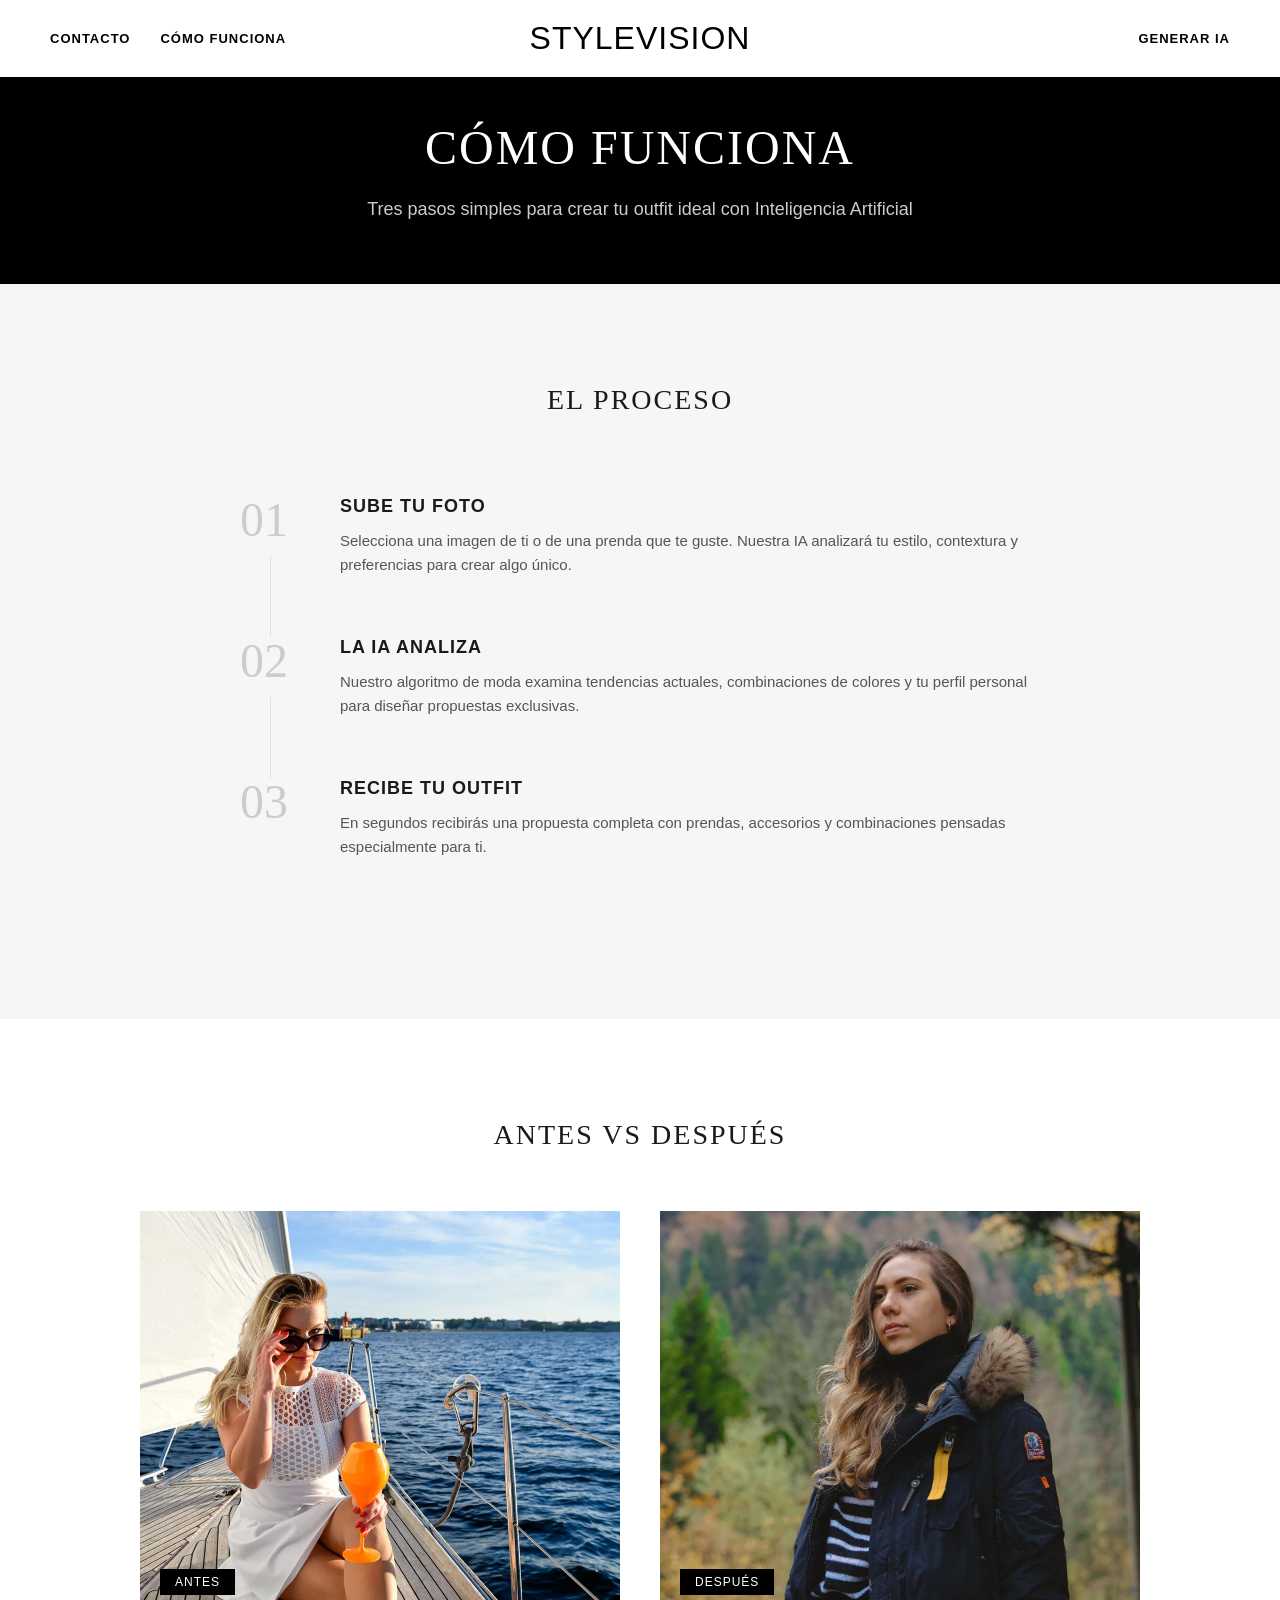
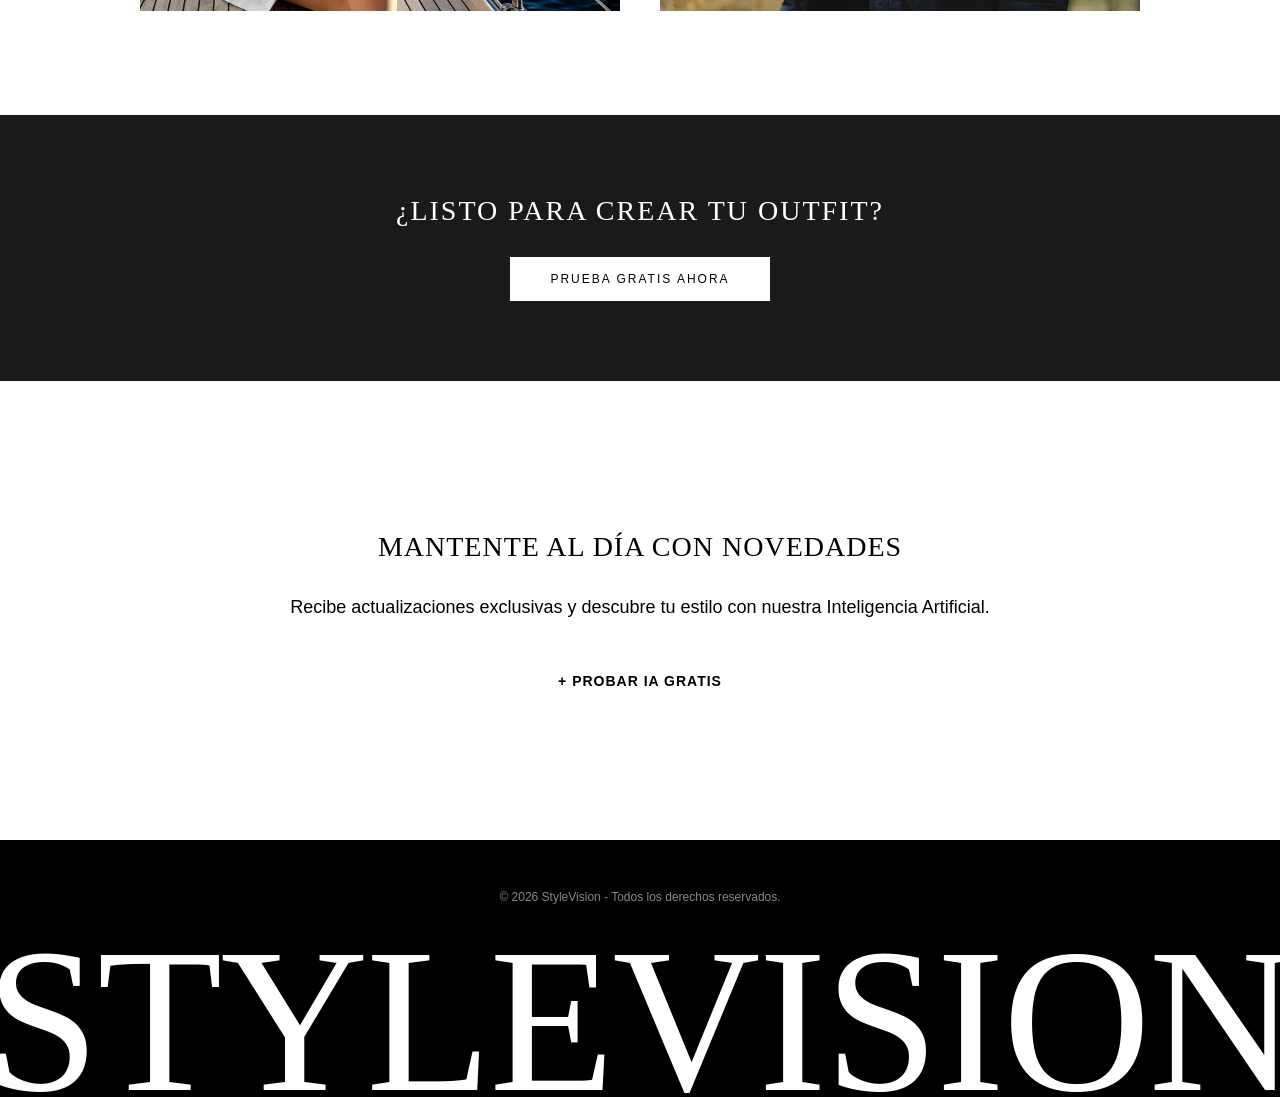
<file: html/como-funciona.html>
<!DOCTYPE html>
<html lang="es">

<head>
  <meta charset="UTF-8">
  <meta name="viewport" content="width=device-width, initial-scale=1.0">
  <meta name="description"
    content="Descubre cómo StyleVision usa Inteligencia Artificial de forma gratuita para crear outfits únicos en segundos.">
  <title>Cómo Funciona | StyleVision</title>
  <link rel="stylesheet" href="/css/estilos.css">
</head>

<body>
  <a href="#contenido" class="skip-link">Saltar al contenido</a>

  <header class="encabezado encabezado--blanco">
    <nav class="encabezado__enlaces">
      <a href="/contacto.html">Contacto</a>
      <a href="/como-funciona.html">Cómo Funciona</a>
    </nav>
    <a href="/" class="encabezado__logo">StyleVision</a>
    <nav class="encabezado__iconos">
      <a href="/herramienta-ia.html">Generar IA</a>
    </nav>
  </header>

  <main id="contenido">
    <section class="seccion-hero-reducido">
      <h2 class="hero-reducido__titulo">Cómo Funciona</h2>
      <p class="hero-reducido__subtitulo">Tres pasos simples para crear tu outfit ideal con Inteligencia Artificial</p>
    </section>

    <section class="seccion-pasos">
      <div class="pasos-contenedor">
        <h2 class="pasos-titulo">El Proceso</h2>

        <div class="paso">
          <span class="paso-numero">01</span>
          <div class="paso-contenido">
            <h3 class="paso-titulo">Sube Tu Foto</h3>
            <p class="paso-texto">Selecciona una imagen de ti o de una prenda que te guste. Nuestra IA analizará tu
              estilo, contextura y preferencias para crear algo único.</p>
          </div>
        </div>

        <div class="paso">
          <span class="paso-numero">02</span>
          <div class="paso-contenido">
            <h3 class="paso-titulo">La IA Analiza</h3>
            <p class="paso-texto">Nuestro algoritmo de moda examina tendencias actuales, combinaciones de colores y tu
              perfil personal para diseñar propuestas exclusivas.</p>
          </div>
        </div>

        <div class="paso">
          <span class="paso-numero">03</span>
          <div class="paso-contenido">
            <h3 class="paso-titulo">Recibe Tu Outfit</h3>
            <p class="paso-texto">En segundos recibirás una propuesta completa con prendas, accesorios y combinaciones
              pensadas especialmente para ti.</p>
          </div>
        </div>
      </div>
    </section>

    <section class="seccion-comparacion">
      <div class="comparacion-contenedor">
        <h2 class="comparacion-titulo">Antes vs Después</h2>
        <div class="comparacion-grid">
          <div class="comparacion-item">
            <img src="/assets/img/hero-modelo.webp" alt="Foto original">
            <span class="comparacion-etiqueta">Antes</span>
          </div>
          <div class="comparacion-item">
            <img src="/assets/img/outfit-resultado.webp" alt="Outfit generado">
            <span class="comparacion-etiqueta">Después</span>
          </div>
        </div>
      </div>
    </section>

    <section class="seccion-cta-pasos">
      <h2 class="cta-pasos__titulo">¿Listo Para Crear Tu Outfit?</h2>
      <a href="/herramienta-ia.html" class="cta-pasos__boton">Prueba Gratis Ahora</a>
    </section>

    <section class="seccion-newsletter" id="newsletter">
      <h2 class="newsletter__titulo">Mantente al día con novedades</h2>
      <p class="newsletter__texto">Recibe actualizaciones exclusivas y descubre tu estilo con nuestra Inteligencia
        Artificial.</p>
      <a href="/herramienta-ia.html" class="boton-suscripcion">+ Probar IA Gratis</a>
    </section>
  </main>

  <footer class="pie-pagina-lujo">
    <div class="pie-pagina__info">
      <p>&copy; 2026 StyleVision - Todos los derechos reservados.</p>
    </div>
    <div class="pie-pagina__logo-contenedor">
      <p class="pie-pagina__logo-gigante" aria-hidden="true">STYLEVISION</p>
    </div>
  </footer>

  <script src="/js/app.js"></script>
</body>

</html>
</file>
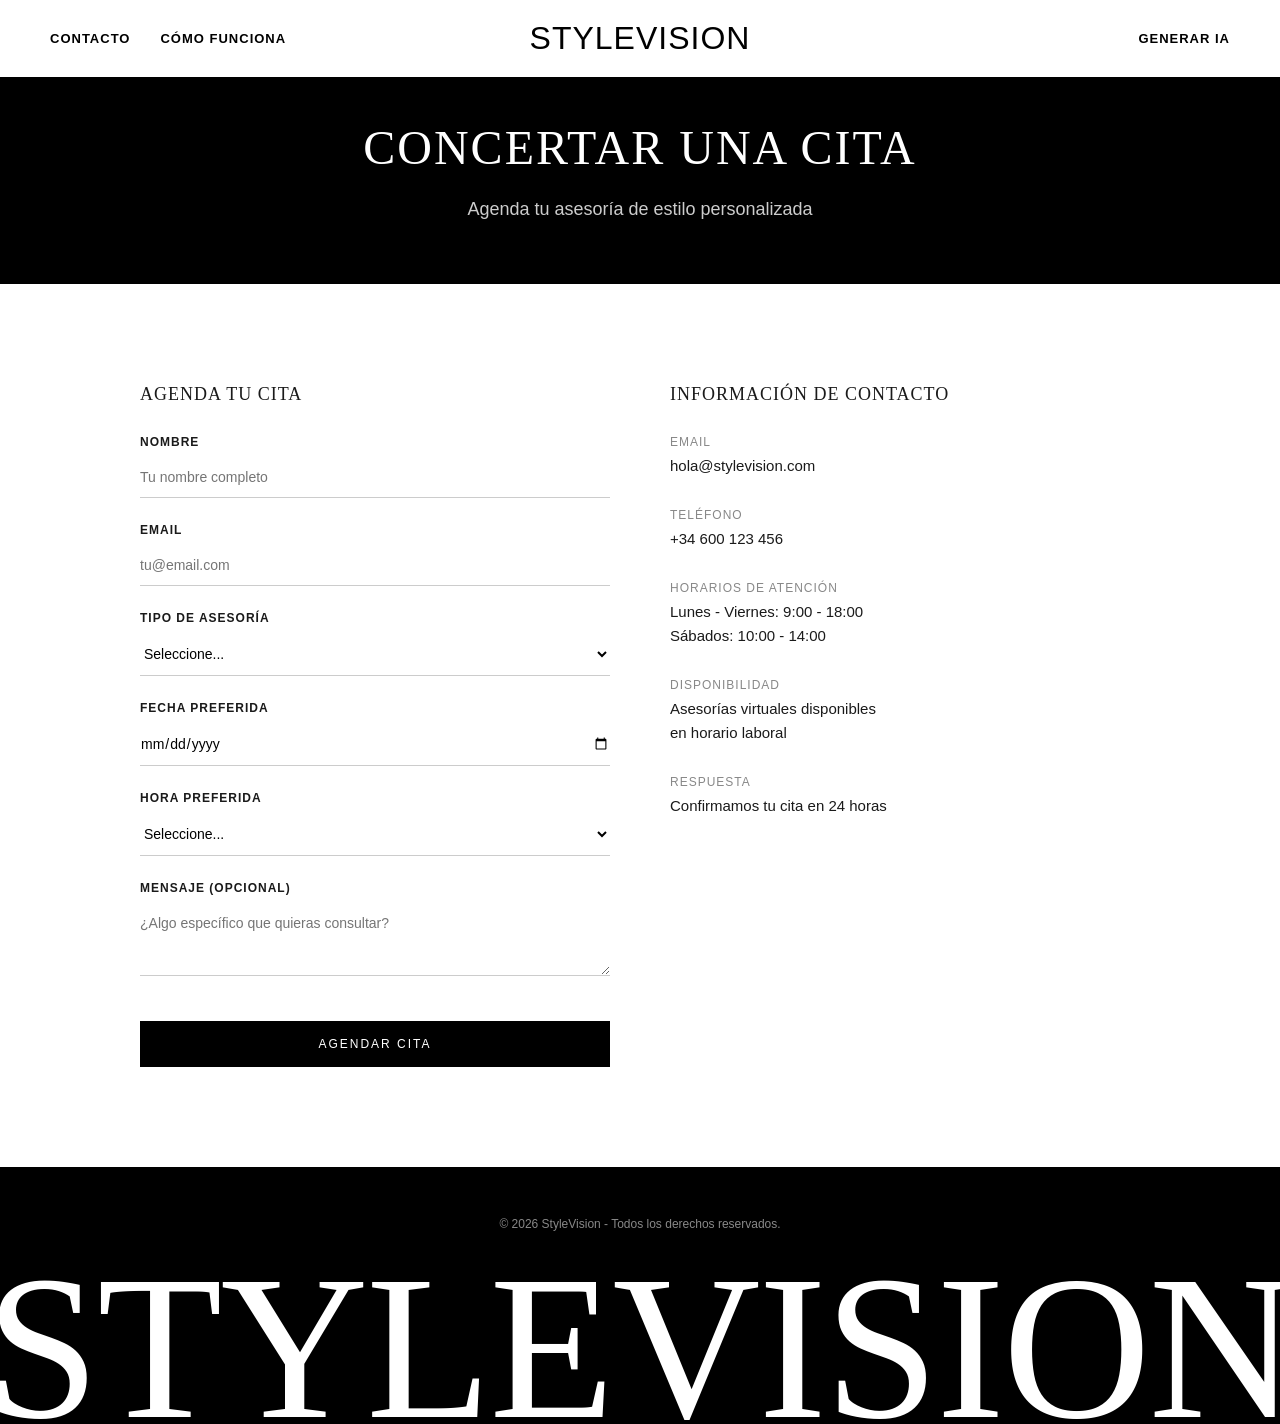
<file: html/contacto.html>
<!DOCTYPE html>
<html lang="es">

<head>
    <meta charset="UTF-8">
    <meta name="viewport" content="width=device-width, initial-scale=1.0">
    <meta name="description"
        content="Concerta una cita con StyleVision. Agenda tu asesoría de estilo personalizada con nuestra Inteligencia Artificial.">
    <title>Concertar Cita | StyleVision</title>
    <link rel="stylesheet" href="/css/estilos.css">
</head>

<body>
    <a href="#contenido" class="skip-link">Saltar al contenido</a>

    <header class="encabezado encabezado--blanco">
        <nav class="encabezado__enlaces">
            <a href="/contacto.html">Contacto</a>
            <a href="/como-funciona.html">Cómo Funciona</a>
        </nav>
        <a href="/" class="encabezado__logo">StyleVision</a>
        <nav class="encabezado__iconos">
            <a href="/herramienta-ia.html">Generar IA</a>
        </nav>
    </header>

    <main id="contenido">
        <section class="seccion-hero-reducido">
            <h2 class="hero-reducido__titulo">Concertar una Cita</h2>
            <p class="hero-reducido__subtitulo">Agenda tu asesoría de estilo personalizada</p>
        </section>

        <section class="seccion-contacto">
            <div class="contacto-grid">
                <div class="contacto-formulario">
                    <h3 class="contacto-titulo">Agenda tu Cita</h3>
                    <form class="formulario-ia-lujo">
                        <div class="grupo-formulario-lujo">
                            <label for="nombre" class="etiqueta-lujo">Nombre</label>
                            <input type="text" id="nombre" class="campo-entrada-lujo" placeholder="Tu nombre completo"
                                required>
                        </div>

                        <div class="grupo-formulario-lujo">
                            <label for="email" class="etiqueta-lujo">Email</label>
                            <input type="email" id="email" class="campo-entrada-lujo" placeholder="tu@email.com"
                                required>
                        </div>

                        <div class="grupo-formulario-lujo">
                            <label for="tipo-asesoria" class="etiqueta-lujo">Tipo de Asesoría</label>
                            <select id="tipo-asesoria" class="campo-entrada-lujo" required>
                                <option value="">Seleccione...</option>
                                <option value="virtual">Asesoría Virtual (30 min)</option>
                                <option value="demo">Demo de la Herramienta IA (20 min)</option>
                                <option value="consultoria">Consultoría de Imagen Completa (60 min)</option>
                            </select>
                        </div>

                        <div class="grupo-formulario-lujo">
                            <label for="fecha" class="etiqueta-lujo">Fecha Preferida</label>
                            <input type="date" id="fecha" class="campo-entrada-lujo" required>
                        </div>

                        <div class="grupo-formulario-lujo">
                            <label for="hora" class="etiqueta-lujo">Hora Preferida</label>
                            <select id="hora" class="campo-entrada-lujo" required>
                                <option value="">Seleccione...</option>
                                <option value="09:00">09:00</option>
                                <option value="10:00">10:00</option>
                                <option value="11:00">11:00</option>
                                <option value="12:00">12:00</option>
                                <option value="16:00">16:00</option>
                                <option value="17:00">17:00</option>
                                <option value="18:00">18:00</option>
                            </select>
                        </div>

                        <div class="grupo-formulario-lujo">
                            <label for="mensaje" class="etiqueta-lujo">Mensaje (opcional)</label>
                            <textarea id="mensaje" class="campo-entrada-lujo" rows="3"
                                placeholder="¿Algo específico que quieras consultar?"></textarea>
                        </div>

                        <button type="submit" class="boton-generar-lujo">Agendar Cita</button>
                    </form>
                </div>

                <div class="contacto-info">
                    <h3 class="contacto-titulo">Información de Contacto</h3>

                    <div class="contacto-info__item">
                        <p class="contacto-info__etiqueta">Email</p>
                        <p class="contacto-info__valor">hola@stylevision.com</p>
                    </div>

                    <div class="contacto-info__item">
                        <p class="contacto-info__etiqueta">Teléfono</p>
                        <p class="contacto-info__valor">+34 600 123 456</p>
                    </div>

                    <div class="contacto-info__item">
                        <p class="contacto-info__etiqueta">Horarios de Atención</p>
                        <p class="contacto-info__valor">Lunes - Viernes: 9:00 - 18:00<br>Sábados: 10:00 - 14:00</p>
                    </div>

                    <div class="contacto-info__item">
                        <p class="contacto-info__etiqueta">Disponibilidad</p>
                        <p class="contacto-info__valor">Asesorías virtuales disponibles<br>en horario laboral</p>
                    </div>

                    <div class="contacto-info__item">
                        <p class="contacto-info__etiqueta">Respuesta</p>
                        <p class="contacto-info__valor">Confirmamos tu cita en 24 horas</p>
                    </div>
                </div>
            </div>
        </section>
    </main>

    <footer class="pie-pagina-lujo">
        <div class="pie-pagina__info">
            <p>&copy; 2026 StyleVision - Todos los derechos reservados.</p>
        </div>
        <div class="pie-pagina__logo-contenedor">
            <p class="pie-pagina__logo-gigante" aria-hidden="true">STYLEVISION</p>
        </div>
    </footer>

    <script src="/js/app.js"></script>
</body>

</html>
</file>
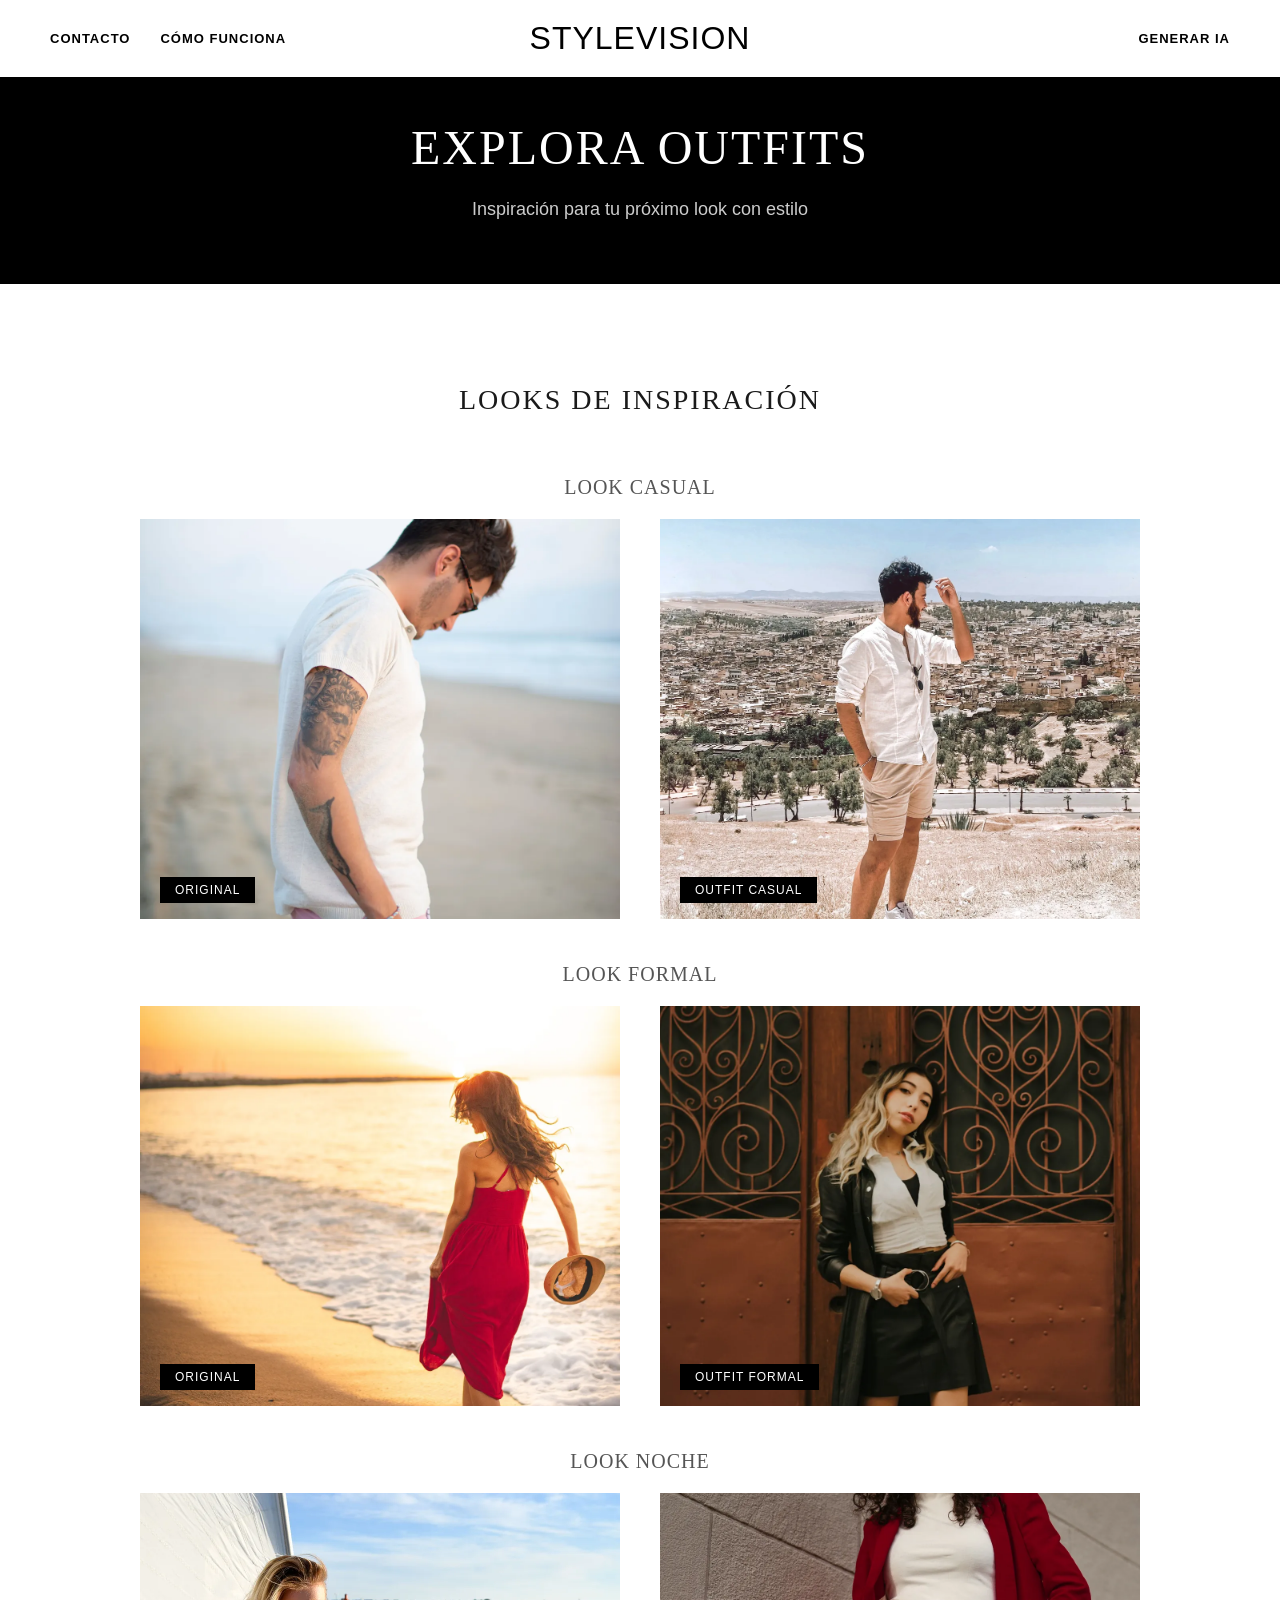
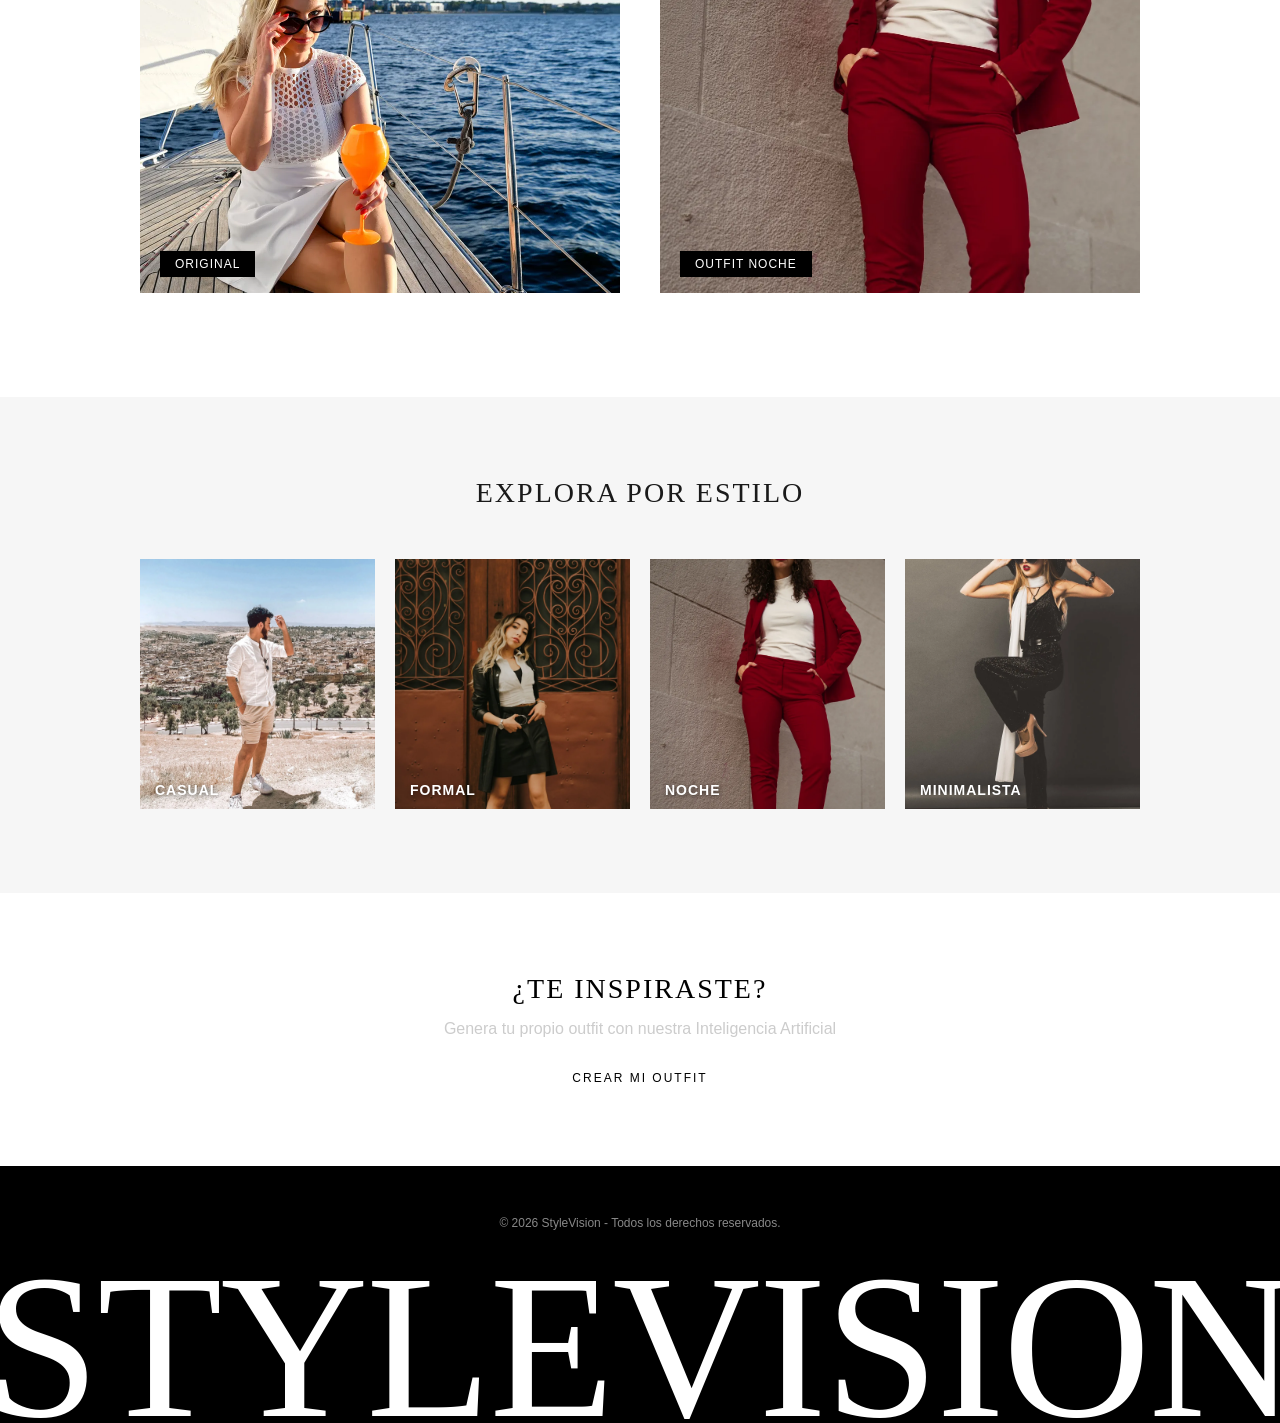
<file: html/explorar.html>
<!DOCTYPE html>
<html lang="es">

<head>
    <meta charset="UTF-8">
    <meta name="viewport" content="width=device-width, initial-scale=1.0">
    <meta name="description"
        content="Explora nuestra galería de outfits inspirados en diferentes estilos y ocasiones. Encuentra tu próximo look.">
    <title>Explorar Outfits | StyleVision</title>
    <link rel="stylesheet" href="/css/estilos.css">
</head>

<body>
    <a href="#contenido" class="skip-link">Saltar al contenido</a>

    <header class="encabezado encabezado--blanco">
        <nav class="encabezado__enlaces">
            <a href="/contacto.html">Contacto</a>
            <a href="/como-funciona.html">Cómo Funciona</a>
        </nav>
        <a href="/" class="encabezado__logo">StyleVision</a>
        <nav class="encabezado__iconos">
            <a href="/herramienta-ia.html">Generar IA</a>
        </nav>
    </header>

    <main id="contenido">
        <section class="seccion-hero-reducido">
            <h2 class="hero-reducido__titulo">Explora Outfits</h2>
            <p class="hero-reducido__subtitulo">Inspiración para tu próximo look con estilo</p>
        </section>

        <section class="seccion-comparacion">
            <div class="comparacion-contenedor">
                <h2 class="comparacion-titulo">Looks de Inspiración</h2>

                <h3 class="comparacion-subtitulo">Look Casual</h3>
                <div class="comparacion-grid">
                    <div class="comparacion-item">
                        <img src="/assets/img/promo-hombres.webp" alt="Foto original casual">
                        <span class="comparacion-etiqueta">Original</span>
                    </div>
                    <div class="comparacion-item">
                        <img src="/assets/img/outfit-1.webp" alt="Outfit casual">
                        <span class="comparacion-etiqueta">Outfit Casual</span>
                    </div>
                </div>

                <h3 class="comparacion-subtitulo">Look Formal</h3>
                <div class="comparacion-grid">
                    <div class="comparacion-item">
                        <img src="/assets/img/promo-mujer.webp" alt="Foto original formal">
                        <span class="comparacion-etiqueta">Original</span>
                    </div>
                    <div class="comparacion-item">
                        <img src="/assets/img/outfit-2.webp" alt="Outfit formal">
                        <span class="comparacion-etiqueta">Outfit Formal</span>
                    </div>
                </div>

                <h3 class="comparacion-subtitulo">Look Noche</h3>
                <div class="comparacion-grid">
                    <div class="comparacion-item">
                        <img src="/assets/img/hero-modelo.webp" alt="Foto original noche">
                        <span class="comparacion-etiqueta">Original</span>
                    </div>
                    <div class="comparacion-item">
                        <img src="/assets/img/outfit-3.webp" alt="Outfit noche">
                        <span class="comparacion-etiqueta">Outfit Noche</span>
                    </div>
                </div>
            </div>
        </section>

        <section class="seccion-categorias-exp">
            <div class="categorias-exp-contenedor">
                <h2 class="categorias-exp-titulo">Explora por Estilo</h2>
                <div class="categorias-exp-grid">
                    <a href="/herramienta-ia.html" class="categoria-exp">
                        <img src="/assets/img/outfit-1.webp" alt="Estilo Casual">
                        <span class="categoria-exp__nombre">Casual</span>
                    </a>
                    <a href="/herramienta-ia.html" class="categoria-exp">
                        <img src="/assets/img/outfit-2.webp" alt="Estilo Formal">
                        <span class="categoria-exp__nombre">Formal</span>
                    </a>
                    <a href="/herramienta-ia.html" class="categoria-exp">
                        <img src="/assets/img/outfit-3.webp" alt="Estilo Noche">
                        <span class="categoria-exp__nombre">Noche</span>
                    </a>
                    <a href="/herramienta-ia.html" class="categoria-exp">
                        <img src="/assets/img/outfit-4.webp" alt="Estilo Minimalista">
                        <span class="categoria-exp__nombre">Minimalista</span>
                    </a>
                </div>
            </div>
        </section>

        <section class="seccion-cta-ia" id="newsletter">
            <h2 class="cta-ia__titulo">¿Te inspiraste?</h2>
            <p class="cta-ia__texto">Genera tu propio outfit con nuestra Inteligencia Artificial</p>
            <a href="/herramienta-ia.html" class="boton-lujo">Crear Mi Outfit</a>
        </section>
    </main>

    <footer class="pie-pagina-lujo">
        <div class="pie-pagina__info">
            <p>&copy; 2026 StyleVision - Todos los derechos reservados.</p>
        </div>
        <div class="pie-pagina__logo-contenedor">
            <p class="pie-pagina__logo-gigante" aria-hidden="true">STYLEVISION</p>
        </div>
    </footer>

    <script src="/js/app.js"></script>
</body>

</html>
</file>
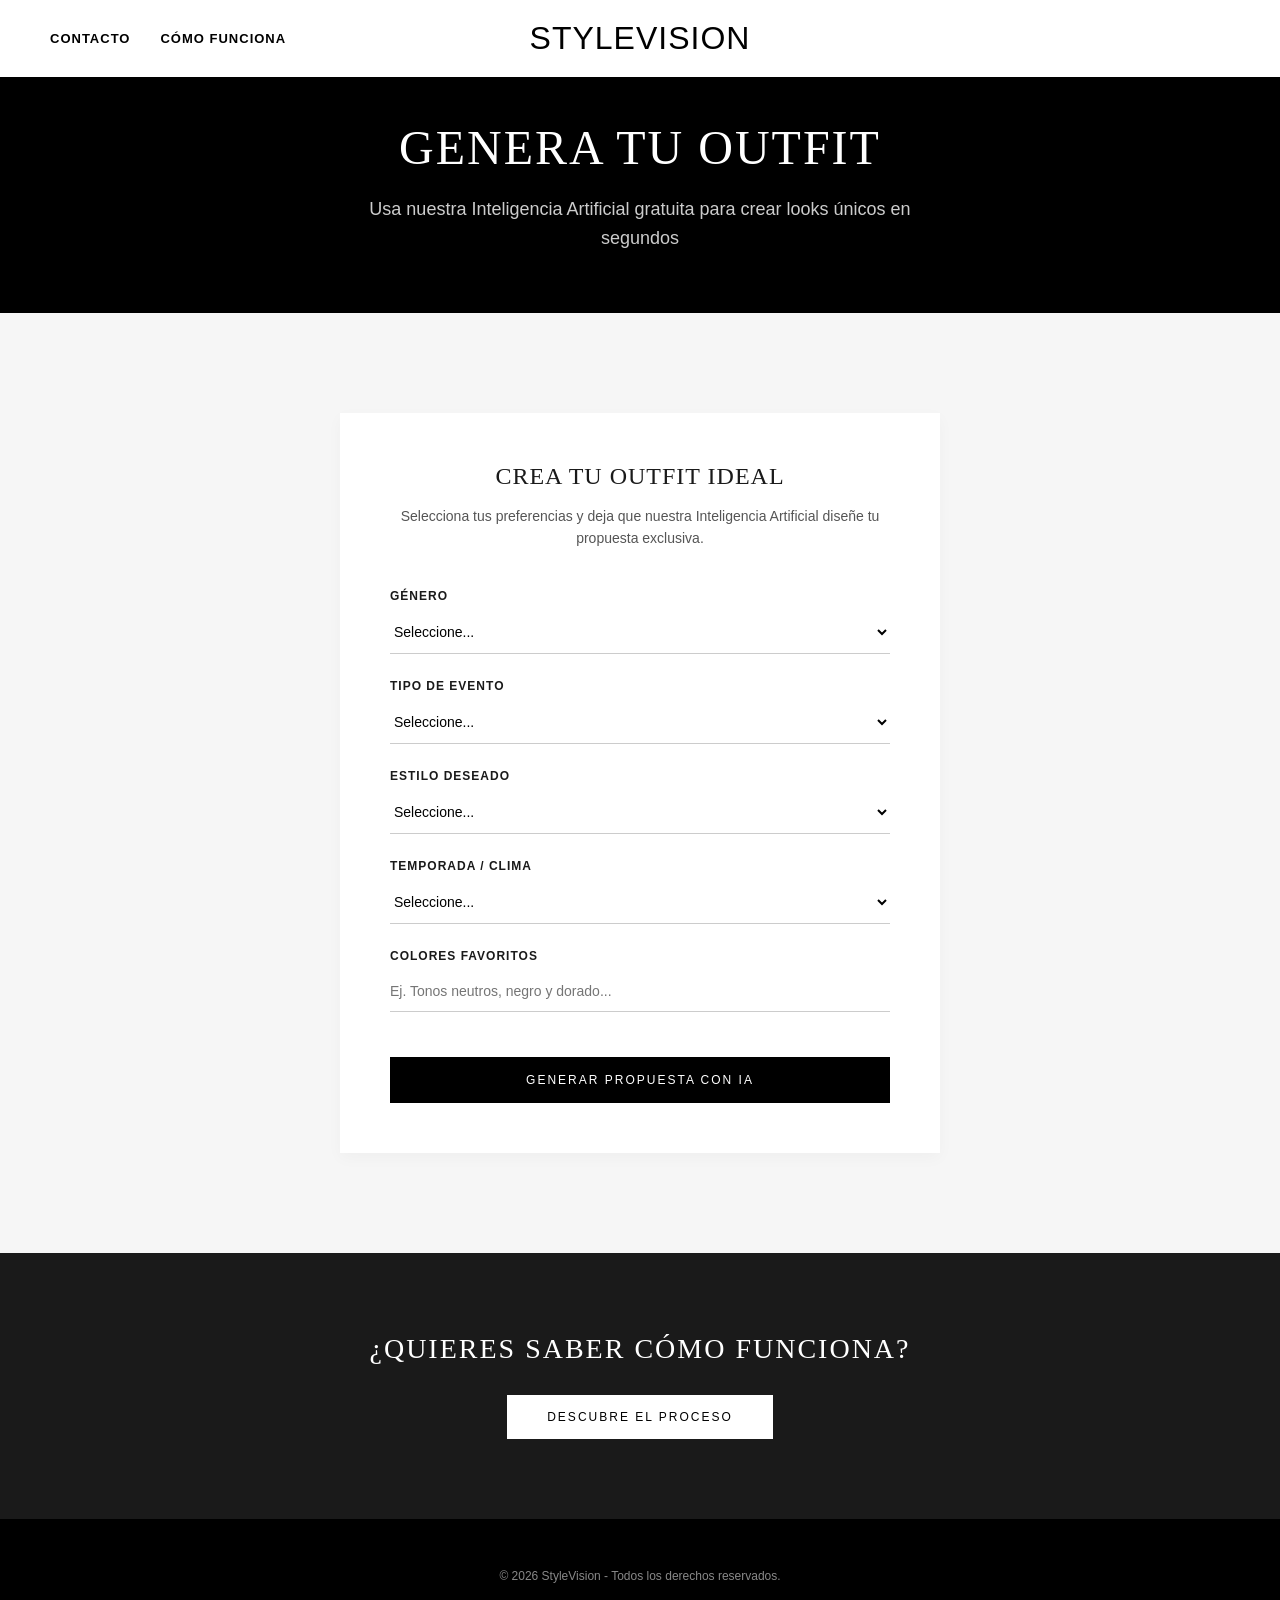
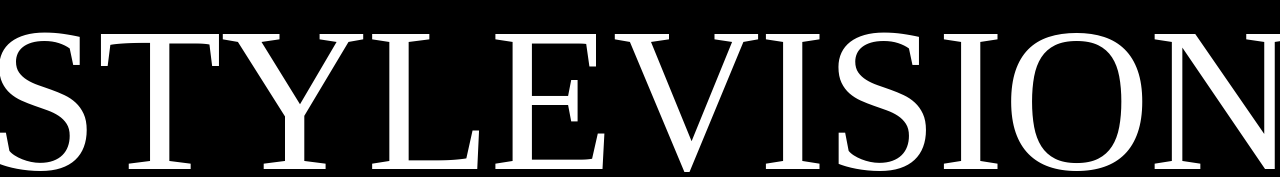
<file: html/herramienta-ia.html>
<!DOCTYPE html>
<html lang="es">

<head>
    <meta charset="UTF-8">
    <meta name="viewport" content="width=device-width, initial-scale=1.0">
    <meta name="description"
        content="Genera tu outfit ideal gratis con Inteligencia Artificial. StyleVision diseña propuestas exclusivas para ti.">
    <title>Herramienta IA | StyleVision</title>
    <link rel="stylesheet" href="/css/estilos.css">
</head>

<body>
    <a href="#generador" class="skip-link">Saltar al contenido</a>

    <header class="encabezado encabezado--blanco">
        <nav class="encabezado__enlaces">
            <a href="/contacto.html">Contacto</a>
            <a href="/como-funciona.html">Cómo Funciona</a>
        </nav>
        <a href="/" class="encabezado__logo">StyleVision</a>
    </header>

    <main id="contenido">
        <section class="seccion-hero-reducido">
            <h2 class="hero-reducido__titulo">Genera Tu Outfit</h2>
            <p class="hero-reducido__subtitulo">Usa nuestra Inteligencia Artificial gratuita para crear looks únicos en
                segundos</p>
        </section>

        <section id="generador" class="seccion-generador-lujo">
            <div class="contenedor-generador-lujo">
                <h2 class="generador__titulo-lujo">Crea tu Outfit Ideal</h2>
                <p class="generador__texto-lujo">Selecciona tus preferencias y deja que nuestra Inteligencia Artificial
                    diseñe tu propuesta exclusiva.</p>

                <form id="formulario-ia" class="formulario-ia-lujo">
                    <div class="grupo-formulario-lujo">
                        <label for="genero" class="etiqueta-lujo">Género</label>
                        <select id="genero" class="campo-entrada-lujo" required>
                            <option value="">Seleccione...</option>
                            <option value="mujer">Mujer</option>
                            <option value="hombre">Hombre</option>
                            <option value="unisex">Unisex</option>
                        </select>
                    </div>

                    <div class="grupo-formulario-lujo">
                        <label for="evento" class="etiqueta-lujo">Tipo de evento</label>
                        <select id="evento" class="campo-entrada-lujo" required>
                            <option value="">Seleccione...</option>
                            <option value="casual">Salida Casual</option>
                            <option value="formal">Fiesta Formal / Gala</option>
                            <option value="trabajo">Business / Trabajo</option>
                            <option value="noche">Noche Elegante</option>
                        </select>
                    </div>

                    <div class="grupo-formulario-lujo">
                        <label for="estilo" class="etiqueta-lujo">Estilo deseado</label>
                        <select id="estilo" class="campo-entrada-lujo" required>
                            <option value="">Seleccione...</option>
                            <option value="minimalista">Minimalista</option>
                            <option value="urbano">Urbano / Streetwear</option>
                            <option value="clasico">Clásico / Alta Costura</option>
                            <option value="vanguardista">Vanguardista</option>
                        </select>
                    </div>

                    <div class="grupo-formulario-lujo">
                        <label for="temporada" class="etiqueta-lujo">Temporada / Clima</label>
                        <select id="temporada" class="campo-entrada-lujo" required>
                            <option value="">Seleccione...</option>
                            <option value="verano">Verano / Caluroso</option>
                            <option value="invierno">Invierno / Frío</option>
                            <option value="primavera">Primavera</option>
                            <option value="otono">Otoño</option>
                            <option value="interior">Interior / Formal</option>
                        </select>
                    </div>

                    <div class="grupo-formulario-lujo">
                        <label for="color" class="etiqueta-lujo">Colores favoritos</label>
                        <input type="text" id="color" class="campo-entrada-lujo"
                            placeholder="Ej. Tonos neutros, negro y dorado..." required>
                    </div>

                    <button type="submit" class="boton-generar-lujo">Generar Propuesta con IA</button>
                </form>

                <div id="resultado-ia" class="resultado-ia-lujo oculto"></div>
            </div>
        </section>

        <section class="seccion-cta-pasos">
            <h2 class="cta-pasos__titulo">¿Quieres saber cómo funciona?</h2>
            <a href="/como-funciona.html" class="cta-pasos__boton">Descubre el Proceso</a>
        </section>
    </main>

    <footer class="pie-pagina-lujo">
        <div class="pie-pagina__info">
            <p>&copy; 2026 StyleVision - Todos los derechos reservados.</p>
        </div>
        <div class="pie-pagina__logo-contenedor">
            <p class="pie-pagina__logo-gigante" aria-hidden="true">STYLEVISION</p>
        </div>
    </footer>

    <script src="/js/app.js"></script>
</body>

</html>
</file>
<file: css/estilos.css>
@charset "UTF-8";
.encabezado {
  position: fixed;
  top: 0;
  width: 100%;
  display: grid;
  grid-template-columns: 1fr auto 1fr;
  align-items: center;
  padding: 20px 50px;
  z-index: 1000;
  transition: background-color 0.4s ease, color 0.4s ease;
}

.encabezado--transparente {
  background-color: transparent;
  color: white;
}

.encabezado--blanco {
  background-color: white;
  color: black;
  box-shadow: 0 2px 10px rgba(0, 0, 0, 0.05);
}

.encabezado__enlaces {
  justify-self: start;
  display: flex;
  gap: 30px;
  align-items: center;
}

.encabezado__logo {
  justify-self: center;
  font-size: 32px;
  letter-spacing: 5px;
  text-transform: uppercase;
  letter-spacing: 1px;
  text-decoration: none;
  color: inherit;
}

.encabezado__iconos {
  justify-self: end;
  display: flex;
  gap: 30px;
  align-items: center;
}

.encabezado__enlaces a, .encabezado__iconos a {
  color: inherit;
  text-decoration: none;
  font-size: 13px;
  text-transform: uppercase;
  letter-spacing: 1px;
  font-weight: 600;
}

/* === Hero === */
.seccion-hero-lujo {
  position: relative;
  height: 100vh;
  width: 100%;
  overflow: hidden;
}

.hero__imagen-contenedor {
  width: 100%;
  height: 100%;
}

.hero__imagen {
  width: 100%;
  height: 100%;
  object-fit: cover;
}

.animacion-zoom {
  animation: zoomOutLujo 3s cubic-bezier(0.25, 1, 0.5, 1) forwards;
}

@media (prefers-reduced-motion: reduce) {
  .animacion-zoom {
    animation: none;
  }
}

@keyframes zoomOutLujo {
  0% {
    transform: scale(1.15);
  }
  100% {
    transform: scale(1);
  }
}
.hero__contenido {
  position: absolute;
  bottom: 10%;
  left: 50%;
  transform: translateX(-50%);
  text-align: center;
  color: white;
}

.hero__subtitulo {
  font-size: 24px;
  margin-bottom: 30px;
  text-shadow: 1px 1px 4px rgba(0, 0, 0, 0.5);
}

.hero__botones {
  display: flex;
  gap: 20px;
  justify-content: center;
}

.boton-lujo {
  background-color: white;
  color: black;
  padding: 15px 40px;
  text-decoration: none;
  text-transform: uppercase;
  letter-spacing: 2px;
  font-size: 12px;
  cursor: pointer;
  transition: background-color 0.3s ease, color 0.3s ease;
  border: none;
}

.boton-lujo:hover {
  background-color: black;
  color: white;
}

.boton-lujo--oscuro {
  background-color: transparent;
  border: 1px solid white;
  color: white;
}

.boton-lujo--oscuro:hover {
  background-color: white;
  color: black;
}

/* === Categorías === */
.seccion-categorias {
  display: grid;
  grid-template-columns: repeat(4, 1fr);
  gap: 0;
  width: 100%;
  background-color: #F6F6F6;
}
@media (max-width: 768px) {
  .seccion-categorias {
    grid-template-columns: repeat(2, 1fr);
  }
}

.categoria {
  text-align: center;
  padding-bottom: 30px;
  transition: transform 0.8s cubic-bezier(0.25, 1, 0.5, 1);
  overflow: hidden;
}

.categoria img {
  width: 100%;
  height: 400px;
  object-fit: cover;
  margin-bottom: 20px;
}
@media (max-width: 768px) {
  .categoria img {
    height: 200px;
  }
}

.categoria__titulo {
  font-size: 13px;
  text-transform: uppercase;
  letter-spacing: 1px;
}

.seccion-promos {
  display: flex;
  width: 100%;
  height: 80vh;
}

.promo {
  position: relative;
  width: 50%;
  height: 100%;
  overflow: hidden;
}

.promo__imagen {
  width: 100%;
  height: 100%;
  object-fit: cover;
  transition: transform 0.8s ease;
}

.promo:hover .promo__imagen {
  transform: scale(0.95);
}

.promo__texto {
  position: absolute;
  bottom: 40px;
  left: 0;
  width: 100%;
  text-align: center;
  color: white;
}

.promo__texto h3 {
  margin-bottom: 20px;
  font-size: 28px;
}

@media (max-width: 768px) {
  .seccion-promos {
    flex-direction: column;
    height: auto;
  }
  .promo {
    width: 100%;
    height: 50vh;
  }
}
/* === Servicios === */
.seccion-servicios {
  padding: 80px 20px;
  text-align: center;
  background-color: white;
}

.servicios__titulo-principal {
  font-size: 20px;
  text-transform: uppercase;
  letter-spacing: 1px;
  margin-bottom: 60px;
}

.servicios__grid {
  display: grid;
  grid-template-columns: repeat(3, 1fr);
  gap: 20px;
  max-width: 1200px;
  margin: 0 auto;
}
@media (max-width: 768px) {
  .servicios__grid {
    grid-template-columns: 1fr;
  }
}

.servicio {
  text-align: center;
}

.servicio__video {
  width: 100%;
  height: 400px;
  object-fit: cover;
  margin-bottom: 20px;
}

.servicio__titulo {
  font-size: 15px;
  text-transform: uppercase;
  letter-spacing: 1px;
  margin-bottom: 15px;
}

.servicio__enlace {
  color: black;
  font-size: 14px;
  text-decoration: underline;
  text-underline-offset: 5px;
}

.seccion-newsletter {
  padding: 150px 20px;
  text-align: center;
  background-color: white;
  color: black;
  transition: background-color 0.8s ease, color 0.8s ease;
}

.seccion-newsletter.fondo-negro {
  background-color: black;
  color: white;
}

.newsletter__titulo {
  font-size: 28px;
  margin-bottom: 30px;
  text-transform: uppercase;
  letter-spacing: 1px;
}

.newsletter__texto {
  font-size: 18px;
  max-width: 800px;
  margin: 0 auto 50px auto;
  line-height: 1.6;
}

.boton-suscripcion {
  color: inherit;
  text-decoration: none;
  font-size: 14px;
  text-transform: uppercase;
  letter-spacing: 1px;
  font-weight: bold;
}

/* === Footer === */
.pie-pagina-lujo {
  background-color: black;
  color: white;
  text-align: center;
  overflow: hidden;
  padding-top: 50px;
}

.pie-pagina__info {
  font-size: 12px;
  color: #888;
  margin-bottom: 40px;
}

.pie-pagina__logo-contenedor {
  width: 100%;
  display: flex;
  justify-content: center;
  align-items: flex-end;
}

.pie-pagina__logo-gigante {
  font-family: "Playfair Display", serif;
  font-size: 16vw;
  line-height: 0.75;
  letter-spacing: -2px;
  color: white;
  margin: 0;
}

/* === Generador IA === */
.seccion-generador-lujo {
  padding: 100px 20px;
  background-color: #F6F6F6;
  display: flex;
  justify-content: center;
}

.contenedor-generador-lujo {
  background-color: white;
  width: 100%;
  max-width: 600px;
  padding: 50px;
  box-shadow: 0 5px 15px rgba(0, 0, 0, 0.03);
}

.generador__titulo-lujo {
  font-size: 24px;
  text-transform: uppercase;
  letter-spacing: 1px;
  margin-bottom: 15px;
  text-align: center;
}

.generador__texto-lujo {
  text-align: center;
  font-size: 14px;
  color: #555;
  margin-bottom: 40px;
  line-height: 1.6;
}

.formulario-ia-lujo {
  display: flex;
  flex-direction: column;
  gap: 25px;
}

.grupo-formulario-lujo {
  display: flex;
  flex-direction: column;
}

.etiqueta-lujo {
  font-size: 12px;
  text-transform: uppercase;
  letter-spacing: 1px;
  margin-bottom: 8px;
  font-weight: 600;
}

.campo-entrada-lujo {
  padding: 12px 0;
  border: none;
  border-bottom: 1px solid #CCC;
  font-family: "Inter", sans-serif;
  font-size: 14px;
  background-color: transparent;
  transition: border-color 0.3s ease;
  border-radius: 0;
}
.campo-entrada-lujo:focus {
  outline: none;
  border-bottom: 2px solid black;
}

.campo-archivo-lujo {
  font-size: 12px;
  padding: 10px 0;
}

.boton-generar-lujo {
  margin-top: 20px;
  width: 100%;
  text-align: center;
  background-color: black;
  color: white;
  padding: 15px 40px;
  text-transform: uppercase;
  letter-spacing: 2px;
  font-size: 12px;
  cursor: pointer;
  transition: background-color 0.3s ease, color 0.3s ease;
  border: 1px solid black;
}
.boton-generar-lujo:hover {
  background-color: white;
  color: black;
}

.resultado-ia-lujo {
  margin-top: 40px;
  text-align: center;
  padding: 40px 20px;
  border-top: 1px solid #EEE;
  background-color: #FAFAFA;
  border-radius: 8px;
}

.resultado-ia-lujo .boton-generar-lujo {
  margin: 10px 5px;
  padding: 14px 32px;
  font-size: 13px;
}

.oculto {
  display: none;
}

/* === Loader IA === */
.carga-ia {
  text-align: center;
  padding: 40px 20px;
}

.ia-loader {
  width: 60px;
  height: 60px;
  border: 4px solid #f0f0f0;
  border-top: 4px solid #1A1A1A;
  border-radius: 50%;
  animation: spin 1.2s linear infinite;
  margin: 20px auto;
}
@media (prefers-reduced-motion: reduce) {
  .ia-loader {
    animation: none;
  }
}

@keyframes spin {
  0% {
    transform: rotate(0deg);
  }
  100% {
    transform: rotate(360deg);
  }
}
.oculto {
  display: none;
}

.skip-link {
  position: absolute;
  top: -40px;
  left: 0;
  background: black;
  color: white;
  padding: 8px 15px;
  z-index: 9999;
  transition: top 0.3s ease;
}
.skip-link:focus {
  top: 0;
}

.animacion-scroll {
  opacity: 0;
  transform: translateY(20px);
  transition: opacity 0.6s ease, transform 0.6s ease;
}

.animacion-scroll.visible {
  opacity: 1;
  transform: translateY(0);
}

.animacion-hover {
  transition: transform 0.8s cubic-bezier(0.25, 1, 0.5, 1);
}

.animacion-hover:hover {
  transform: translateY(-4px);
}

/* ======================== PÁGINAS ======================== */
/* === Hero Reducido (Cómo Funciona) === */
.seccion-hero-reducido {
  background-color: black;
  color: white;
  text-align: center;
  padding: 120px 20px 60px 20px;
}

.hero-reducido__titulo {
  font-family: "Playfair Display", serif;
  font-size: 48px;
  text-transform: uppercase;
  letter-spacing: 2px;
  margin-bottom: 20px;
}

.hero-reducido__subtitulo {
  font-family: "Inter", sans-serif;
  font-size: 18px;
  color: #CCCCCC;
  max-width: 600px;
  margin: 0 auto;
  line-height: 1.6;
}

.seccion-pasos {
  background-color: #F6F6F6;
  padding: 100px 20px;
}

.pasos-contenedor {
  max-width: 800px;
  margin: 0 auto;
}

.pasos-titulo {
  font-family: "Playfair Display", serif;
  font-size: 28px;
  text-transform: uppercase;
  letter-spacing: 2px;
  text-align: center;
  margin-bottom: 80px;
}

.paso {
  display: flex;
  gap: 40px;
  margin-bottom: 60px;
  position: relative;
}

.paso-numero {
  font-family: "Playfair Display", serif;
  font-size: 48px;
  color: #CCCCCC;
  line-height: 1;
  flex-shrink: 0;
  width: 60px;
}

.paso-contenido {
  flex: 1;
}

.paso-titulo {
  font-family: "Inter", sans-serif;
  font-size: 18px;
  text-transform: uppercase;
  letter-spacing: 1px;
  font-weight: 600;
  margin-bottom: 12px;
}

.paso-texto {
  font-family: "Inter", sans-serif;
  font-size: 15px;
  color: #555;
  line-height: 1.6;
}

.paso:not(:last-child)::after {
  content: "";
  position: absolute;
  left: 30px;
  top: 60px;
  bottom: -60px;
  width: 1px;
  background-color: #E0E0E0;
}

.seccion-comparacion {
  background-color: white;
  padding: 100px 20px;
}

.comparacion-contenedor {
  max-width: 1000px;
  margin: 0 auto;
}

.comparacion-titulo {
  font-family: "Playfair Display", serif;
  font-size: 28px;
  text-transform: uppercase;
  letter-spacing: 2px;
  text-align: center;
  margin-bottom: 60px;
}

.comparacion-subtitulo {
  font-family: "Playfair Display", serif;
  font-size: 20px;
  text-transform: uppercase;
  letter-spacing: 1px;
  margin: 40px 0 20px 0;
  text-align: center;
  color: #555;
}

.comparacion-grid {
  display: grid;
  grid-template-columns: 1fr 1fr;
  gap: 40px;
}

.comparacion-item {
  position: relative;
  overflow: hidden;
}

.comparacion-item img {
  width: 100%;
  height: 400px;
  object-fit: cover;
}

.comparacion-etiqueta {
  position: absolute;
  bottom: 20px;
  left: 20px;
  background-color: black;
  color: white;
  padding: 6px 15px;
  font-family: "Inter", sans-serif;
  text-transform: uppercase;
  letter-spacing: 1px;
  font-size: 12px;
}

.seccion-cta-pasos {
  background-color: #1A1A1A;
  color: white;
  text-align: center;
  padding: 80px 20px;
}

.cta-pasos__titulo {
  font-family: "Playfair Display", serif;
  font-size: 28px;
  text-transform: uppercase;
  letter-spacing: 2px;
  margin-bottom: 30px;
}

.cta-pasos__boton {
  display: inline-block;
  background-color: white;
  color: black;
  padding: 15px 40px;
  text-decoration: none;
  text-transform: uppercase;
  letter-spacing: 2px;
  font-size: 12px;
  cursor: pointer;
  transition: background-color 0.3s ease, color 0.3s ease;
}

.cta-pasos__boton:hover {
  background-color: black;
  color: white;
  border: 1px solid white;
}

.seccion-cta-ia {
  background-color: white;
  color: black;
  text-align: center;
  padding: 80px 20px;
  transition: background-color 0.8s ease, color 0.8s ease;
}

.seccion-cta-ia.fondo-negro {
  background-color: #1A1A1A;
  color: white;
}

.cta-ia__titulo {
  font-family: "Playfair Display", serif;
  font-size: 28px;
  text-transform: uppercase;
  letter-spacing: 2px;
  margin-bottom: 15px;
}

.cta-ia__texto {
  font-family: "Inter", sans-serif;
  font-size: 16px;
  color: #CCCCCC;
  margin-bottom: 30px;
}

.seccion-contacto {
  padding: 100px 20px;
  background-color: white;
}

.contacto-grid {
  display: grid;
  grid-template-columns: 1fr 1fr;
  gap: 60px;
  max-width: 1000px;
  margin: 0 auto;
}
@media (max-width: 768px) {
  .contacto-grid {
    grid-template-columns: 1fr;
  }
}

.contacto-titulo {
  font-family: "Playfair Display", serif;
  font-size: 18px;
  text-transform: uppercase;
  letter-spacing: 1px;
  margin-bottom: 30px;
}

.contacto-info__item {
  margin-bottom: 30px;
}

.contacto-info__etiqueta {
  font-size: 12px;
  text-transform: uppercase;
  letter-spacing: 1px;
  color: #888;
  margin-bottom: 5px;
}

.contacto-info__valor {
  font-size: 15px;
  color: #1A1A1A;
  line-height: 1.6;
}

.seccion-explorar {
  padding: 60px 20px;
  background-color: white;
}

.explorar-contenedor {
  max-width: 1000px;
  margin: 0 auto;
}

.filtros {
  display: flex;
  gap: 15px;
  justify-content: center;
  margin-bottom: 50px;
  flex-wrap: wrap;
}

.filtro-btn {
  background-color: transparent;
  border: 1px solid #CCC;
  color: #555;
  padding: 10px 24px;
  font-size: 13px;
  text-transform: uppercase;
  letter-spacing: 1px;
  cursor: pointer;
  transition: all 0.3s ease;
  font-family: "Inter", sans-serif;
}
.filtro-btn:hover {
  border-color: black;
  color: black;
}

.filtro-activo {
  background-color: black;
  color: white;
  border-color: black;
}

.galeria-outfits {
  display: grid;
  grid-template-columns: 1fr 1fr;
  gap: 20px;
}
@media (max-width: 768px) {
  .galeria-outfits {
    grid-template-columns: 1fr;
  }
}

.tarjeta-outfit {
  position: relative;
  overflow: hidden;
  cursor: pointer;
}
.tarjeta-outfit img {
  width: 100%;
  height: 400px;
  object-fit: cover;
  transition: transform 0.5s ease;
}
.tarjeta-outfit:hover img {
  transform: scale(1.05);
}

.tarjeta-outfit__overlay {
  position: absolute;
  bottom: 0;
  left: 0;
  width: 100%;
  background: linear-gradient(transparent, rgba(0, 0, 0, 0.8));
  padding: 30px 20px 20px 20px;
  color: white;
  transform: translateY(20px);
  opacity: 0;
  transition: all 0.4s ease;
}

.tarjeta-outfit:hover .tarjeta-outfit__overlay {
  transform: translateY(0);
  opacity: 1;
}

.tarjeta-outfit__nombre {
  display: block;
  font-size: 18px;
  font-weight: 600;
  margin-bottom: 5px;
  font-family: "Playfair Display", serif;
  letter-spacing: 1px;
}

.tarjeta-outfit__estilo {
  font-size: 12px;
  text-transform: uppercase;
  letter-spacing: 1px;
  color: #CCC;
}

.seccion-categorias-exp {
  padding: 80px 20px;
  background-color: #F6F6F6;
}

.categorias-exp-contenedor {
  max-width: 1000px;
  margin: 0 auto;
}

.categorias-exp-titulo {
  font-family: "Playfair Display", serif;
  font-size: 28px;
  text-transform: uppercase;
  letter-spacing: 2px;
  text-align: center;
  margin-bottom: 50px;
}

.categorias-exp-grid {
  display: grid;
  grid-template-columns: repeat(4, 1fr);
  gap: 20px;
}
@media (max-width: 768px) {
  .categorias-exp-grid {
    grid-template-columns: repeat(2, 1fr);
  }
}

.categoria-exp {
  position: relative;
  overflow: hidden;
  text-decoration: none;
  color: white;
}
.categoria-exp img {
  width: 100%;
  height: 250px;
  object-fit: cover;
  transition: transform 0.5s ease;
}
.categoria-exp:hover img {
  transform: scale(1.05);
}

.categoria-exp__nombre {
  position: absolute;
  bottom: 15px;
  left: 15px;
  font-size: 14px;
  text-transform: uppercase;
  letter-spacing: 1px;
  font-weight: 600;
  text-shadow: 1px 1px 4px rgba(0, 0, 0, 0.5);
}

@media (max-width: 768px) {
  .hero-reducido__titulo {
    font-size: 32px;
  }
  .paso {
    flex-direction: column;
    gap: 15px;
  }
  .paso-numero {
    width: auto;
  }
  .paso:not(:last-child)::after {
    display: none;
  }
  .comparacion-grid {
    grid-template-columns: 1fr;
  }
  .comparacion-item img {
    height: 250px;
  }
}
* {
  margin: 0;
  padding: 0;
  box-sizing: border-box;
}

body {
  font-family: "Inter", sans-serif;
  background-color: #FFFFFF;
  color: #1A1A1A;
  overflow-x: hidden;
}

h1, h2, h3 {
  font-family: "Playfair Display", serif;
  font-weight: 400;
  letter-spacing: 2px;
}

/*# sourceMappingURL=estilos.css.map */
</file>
